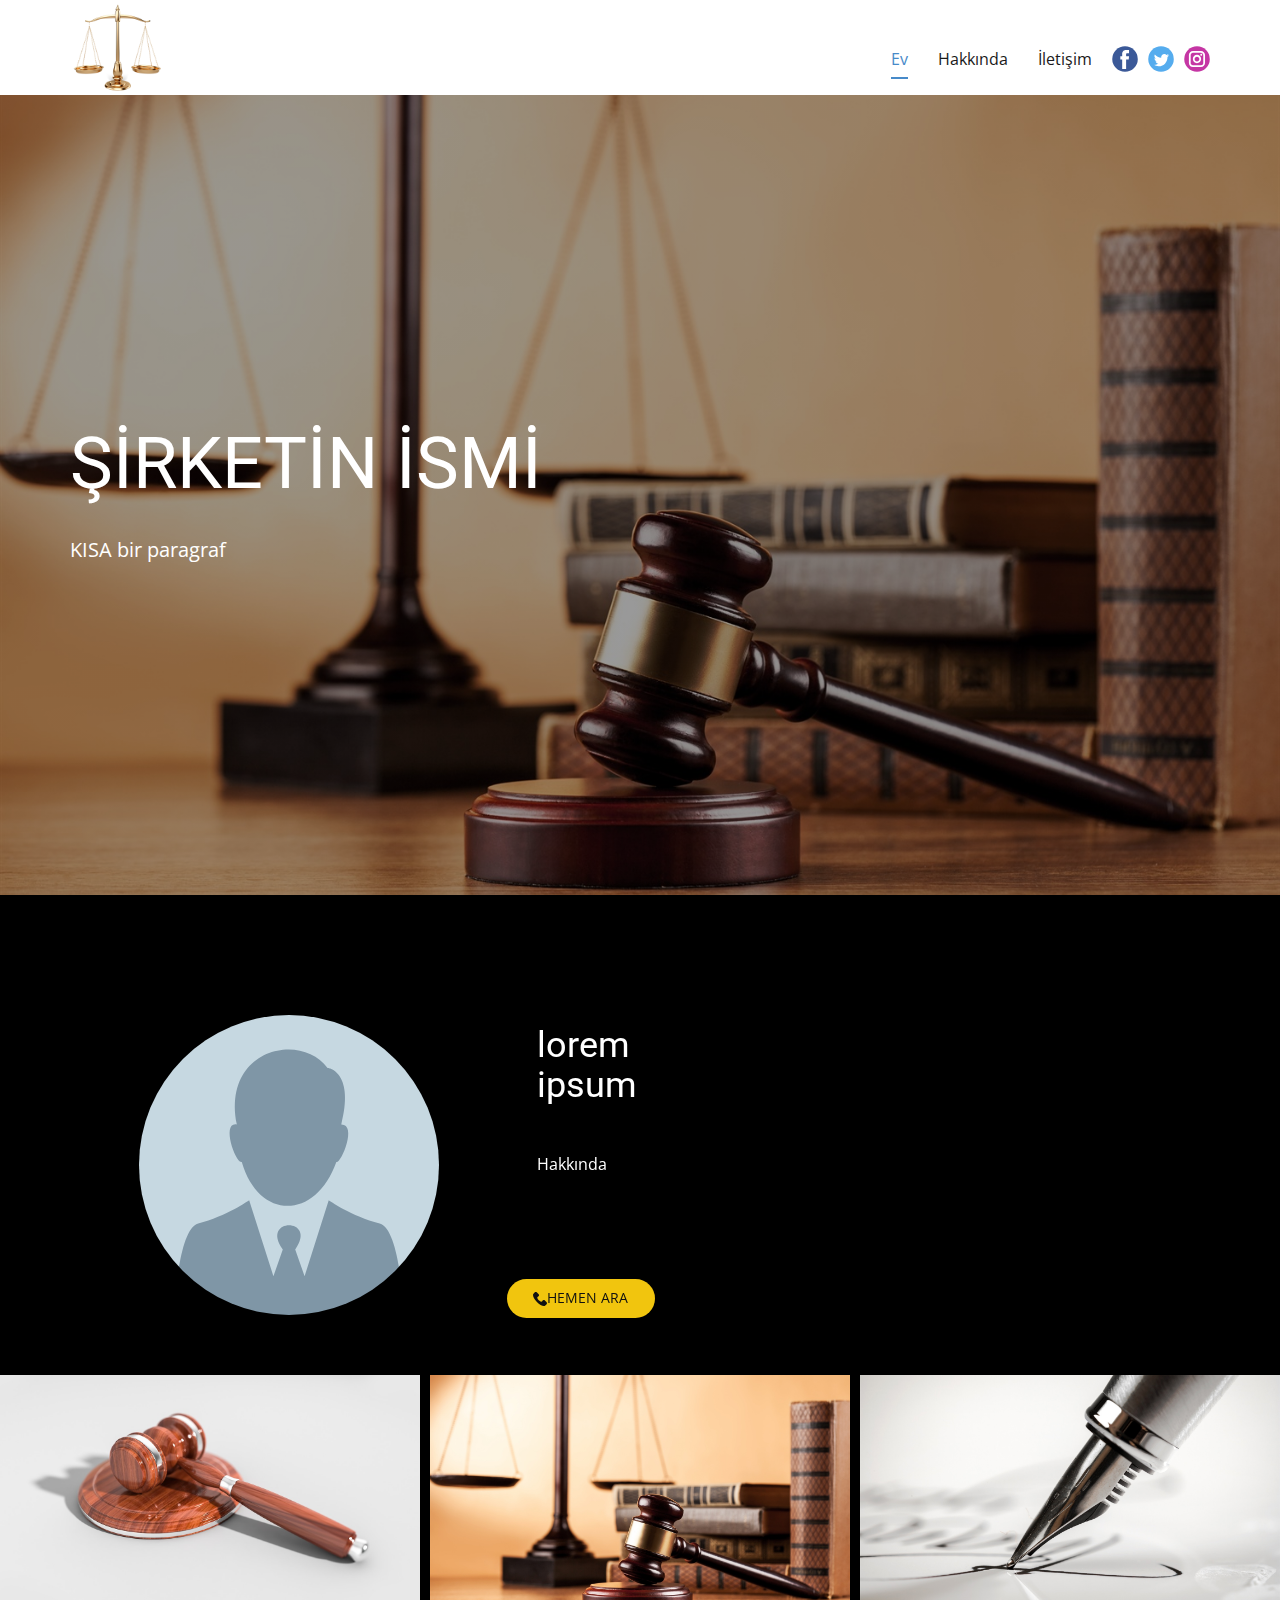
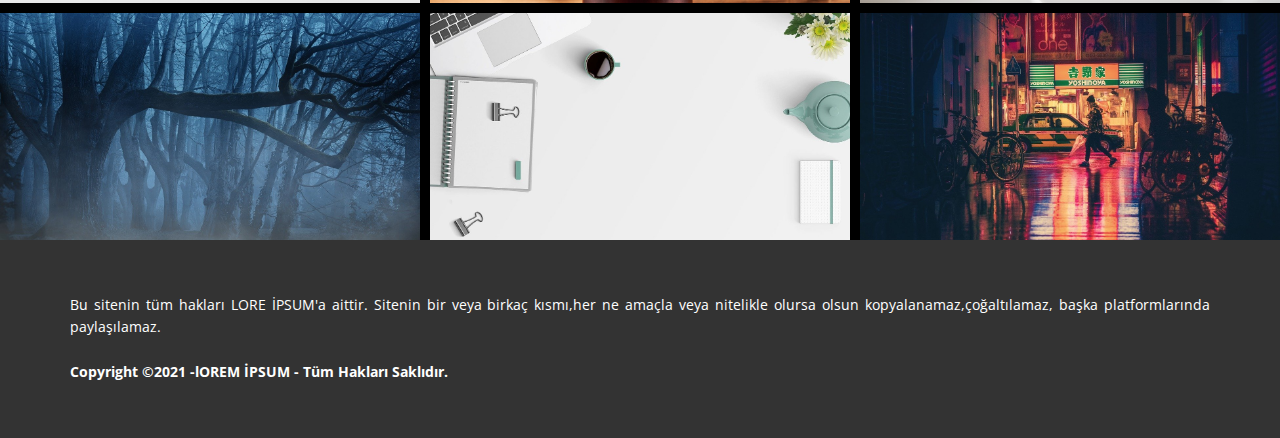
<file: index.html>
<!DOCTYPE html>
<html style="font-size: 16px;"><head>
    <meta name="viewport" content="width=device-width, initial-scale=1.0">
    <meta charset="utf-8">
    <meta name="keywords" content="Avukat, Arabuluculuk, Arabulucu,Güvenilir Avukat,Hızlı avukat,en iyi avukat,">
    <meta name="description" content="En hızlı avukat,kahramanmaraş avukat,güvenilir avukat,arabulucu,kahramanmaraş ara bulucu,kahramanmaraş hızlı arabulucu,kahramanmaraş güvenilir arabulucu,">
    <meta name="page_type" content="np-template-header-footer-from-plugin">
    <title>Ev</title>
    <link rel="stylesheet" href="avukat.css" media="screen">
<link rel="stylesheet" href="Ev.css" media="screen">
    <script class="u-script" type="text/javascript" src="jquery.js" defer=""></script>
    <script class="u-script" type="text/javascript" src="avukat.js" defer=""></script>
    <meta name="generator" content="taha">
    <meta property="og:title" content="Kahramanmaraş Avukat ve Arabulucu">
    <meta property="og:description" content="Hızlı Güvenilir Bir Avukatlık Hizmeti">
    <meta property="og:image" content="images/85001453df1efd872b67845ec1a98287417ab4f13024188c7f8b748abf9cd566caa499eaa37a539e84d7a9fae35ba7e3cd4814915401008a41071c_1280.jpg">
    <link id="u-theme-google-font" rel="stylesheet" href="https://fonts.googleapis.com/css?family=Roboto:100,100i,300,300i,400,400i,500,500i,700,700i,900,900i|Open+Sans:300,300i,400,400i,600,600i,700,700i,800,800i">
    
    
    
    <script type="application/ld+json">{
		"@context": "http://schema.org",
		"@type": "Organization",
		"name": "",
		"logo": "images/23366484-0.png",
		"sameAs": [
				"https://facebook.com/name",
				"https://twitter.com/name",
				"https://www.instagram.com/adigetaha1864/"
		]
}</script>
    <meta name="theme-color" content="#478ac9">
    <meta name="twitter:site" content="@">
    <meta name="twitter:card" content="summary_large_image">
    <meta name="twitter:title" content="Ev">
    <meta name="twitter:description" content="">
    <meta property="og:type" content="website">
  </head>
  <body data-home-page="Ev.html" data-home-page-title="Ev" class="u-body"><header class="u-align-center-sm u-align-center-xs u-clearfix u-header u-header" id="sec-9071"><div class="u-clearfix u-sheet u-sheet-1">
        <a href="https://nicepage.com" class="u-image u-logo u-image-1" data-image-width="150" data-image-height="150">
          <img src="images/23366484-0.png" class="u-logo-image u-logo-image-1">
        </a>
        <div class="u-social-icons u-spacing-10 u-social-icons-1" data-animation-name="rotateIn" data-animation-duration="1000" data-animation-delay="0" data-animation-direction="">
          <a class="u-social-url" title="facebook" target="_blank" href="https://facebook.com/name"><span class="u-icon u-social-facebook u-social-icon u-icon-1"><svg class="u-svg-link" preserveAspectRatio="xMidYMin slice" viewBox="0 0 112 112" style=""><use xmlns:xlink="http://www.w3.org/1999/xlink" xlink:href="#svg-bfc5"></use></svg><svg class="u-svg-content" viewBox="0 0 112 112" x="0" y="0" id="svg-bfc5"><circle fill="currentColor" cx="56.1" cy="56.1" r="55"></circle><path fill="#FFFFFF" d="M73.5,31.6h-9.1c-1.4,0-3.6,0.8-3.6,3.9v8.5h12.6L72,58.3H60.8v40.8H43.9V58.3h-8V43.9h8v-9.2
            c0-6.7,3.1-17,17-17h12.5v13.9H73.5z"></path></svg></span>
          </a>
          <a class="u-social-url" title="twitter" target="_blank" href="https://twitter.com/name"><span class="u-icon u-social-icon u-social-twitter u-icon-2"><svg class="u-svg-link" preserveAspectRatio="xMidYMin slice" viewBox="0 0 112 112" style=""><use xmlns:xlink="http://www.w3.org/1999/xlink" xlink:href="#svg-cee9"></use></svg><svg class="u-svg-content" viewBox="0 0 112 112" x="0" y="0" id="svg-cee9"><circle fill="currentColor" class="st0" cx="56.1" cy="56.1" r="55"></circle><path fill="#FFFFFF" d="M83.8,47.3c0,0.6,0,1.2,0,1.7c0,17.7-13.5,38.2-38.2,38.2C38,87.2,31,85,25,81.2c1,0.1,2.1,0.2,3.2,0.2
            c6.3,0,12.1-2.1,16.7-5.7c-5.9-0.1-10.8-4-12.5-9.3c0.8,0.2,1.7,0.2,2.5,0.2c1.2,0,2.4-0.2,3.5-0.5c-6.1-1.2-10.8-6.7-10.8-13.1
            c0-0.1,0-0.1,0-0.2c1.8,1,3.9,1.6,6.1,1.7c-3.6-2.4-6-6.5-6-11.2c0-2.5,0.7-4.8,1.8-6.7c6.6,8.1,16.5,13.5,27.6,14
            c-0.2-1-0.3-2-0.3-3.1c0-7.4,6-13.4,13.4-13.4c3.9,0,7.3,1.6,9.8,4.2c3.1-0.6,5.9-1.7,8.5-3.3c-1,3.1-3.1,5.8-5.9,7.4
            c2.7-0.3,5.3-1,7.7-2.1C88.7,43,86.4,45.4,83.8,47.3z"></path></svg></span>
          </a>
          <a class="u-social-url" title="instagram" target="_blank" href="https://www.instagram.com/adigetaha1864/"><span class="u-icon u-social-icon u-social-instagram u-icon-3"><svg class="u-svg-link" preserveAspectRatio="xMidYMin slice" viewBox="0 0 112 112" style=""><use xmlns:xlink="http://www.w3.org/1999/xlink" xlink:href="#svg-50ce"></use></svg><svg class="u-svg-content" viewBox="0 0 112 112" x="0" y="0" id="svg-50ce"><circle fill="currentColor" cx="56.1" cy="56.1" r="55"></circle><path fill="#FFFFFF" d="M55.9,38.2c-9.9,0-17.9,8-17.9,17.9C38,66,46,74,55.9,74c9.9,0,17.9-8,17.9-17.9C73.8,46.2,65.8,38.2,55.9,38.2
            z M55.9,66.4c-5.7,0-10.3-4.6-10.3-10.3c-0.1-5.7,4.6-10.3,10.3-10.3c5.7,0,10.3,4.6,10.3,10.3C66.2,61.8,61.6,66.4,55.9,66.4z"></path><path fill="#FFFFFF" d="M74.3,33.5c-2.3,0-4.2,1.9-4.2,4.2s1.9,4.2,4.2,4.2s4.2-1.9,4.2-4.2S76.6,33.5,74.3,33.5z"></path><path fill="#FFFFFF" d="M73.1,21.3H38.6c-9.7,0-17.5,7.9-17.5,17.5v34.5c0,9.7,7.9,17.6,17.5,17.6h34.5c9.7,0,17.5-7.9,17.5-17.5V38.8
            C90.6,29.1,82.7,21.3,73.1,21.3z M83,73.3c0,5.5-4.5,9.9-9.9,9.9H38.6c-5.5,0-9.9-4.5-9.9-9.9V38.8c0-5.5,4.5-9.9,9.9-9.9h34.5
            c5.5,0,9.9,4.5,9.9,9.9V73.3z"></path></svg></span>
          </a>
        </div>
        <nav class="u-align-left u-menu u-menu-dropdown u-offcanvas u-menu-1">
          <div class="menu-collapse" style="font-size: 1rem;">
            <a class="u-button-style u-nav-link" href="#">
              <svg class="u-svg-link" preserveAspectRatio="xMidYMin slice" viewBox="0 0 302 302" style=""><use xmlns:xlink="http://www.w3.org/1999/xlink" xlink:href="#svg-8a8f"></use></svg>
              <svg xmlns="http://www.w3.org/2000/svg" xmlns:xlink="http://www.w3.org/1999/xlink" version="1.1" id="svg-8a8f" x="0px" y="0px" viewBox="0 0 302 302" style="enable-background:new 0 0 302 302;" xml:space="preserve" class="u-svg-content"><g><rect y="36" width="302" height="30"></rect><rect y="236" width="302" height="30"></rect><rect y="136" width="302" height="30"></rect>
</g><g></g><g></g><g></g><g></g><g></g><g></g><g></g><g></g><g></g><g></g><g></g><g></g><g></g><g></g><g></g></svg>
            </a>
          </div>
          <div class="u-custom-menu u-nav-container">
            <ul class="u-nav u-spacing-30 u-unstyled u-nav-1"><li class="u-nav-item"><a class="u-border-2 u-border-active-palette-1-base u-border-hover-palette-1-base u-border-no-left u-border-no-right u-border-no-top u-button-style u-nav-link u-text-active-palette-1-base u-text-grey-90 u-text-hover-grey-90" href="Ev.html" style="padding: 10px 0px;">Ev</a>
</li><li class="u-nav-item"><a class="u-border-2 u-border-active-palette-1-base u-border-hover-palette-1-base u-border-no-left u-border-no-right u-border-no-top u-button-style u-nav-link u-text-active-palette-1-base u-text-grey-90 u-text-hover-grey-90" href="Hakkında.html" style="padding: 10px 0px;">Hakkında</a>
</li><li class="u-nav-item"><a class="u-border-2 u-border-active-palette-1-base u-border-hover-palette-1-base u-border-no-left u-border-no-right u-border-no-top u-button-style u-nav-link u-text-active-palette-1-base u-text-grey-90 u-text-hover-grey-90" href="tel:05050956287" style="padding: 10px 0px;">İletişim</a>
</li></ul>
          </div>
          <div class="u-custom-menu u-nav-container-collapse">
            <div class="u-align-center u-black u-container-style u-inner-container-layout u-opacity u-opacity-95 u-sidenav">
              <div class="u-sidenav-overflow">
                <div class="u-menu-close"></div>
                <ul class="u-align-center u-nav u-popupmenu-items u-unstyled u-nav-2"><li class="u-nav-item"><a class="u-button-style u-nav-link" href="Ev.html" style="padding: 10px 0px;">Ev</a>
</li><li class="u-nav-item"><a class="u-button-style u-nav-link" href="Hakkında.html" style="padding: 10px 0px;">Hakkında</a>
</li><li class="u-nav-item"><a class="u-button-style u-nav-link" href="tel:05050956287" style="padding: 10px 0px;">İletişim</a>
</li></ul>
              </div>
            </div>
            <div class="u-black u-menu-overlay u-opacity u-opacity-70"></div>
          </div>
        </nav>
      </div></header>
    <section class="u-align-left u-clearfix u-image u-shading u-section-1" src="" data-image-width="150" data-image-height="100" id="sec-0f82">
      <div class="u-clearfix u-sheet u-valign-middle u-sheet-1">
        <h1 class="u-text u-text-default u-title u-text-1">ŞİRKETİN İSMİ</h1>
        <p class="u-large-text u-text u-text-variant u-text-2">KISA bir paragraf</p>
      </div>
    </section>
    <section class="u-black u-clearfix u-valign-bottom u-section-2" id="sec-0a19">
      <div class="u-clearfix u-gutter-0 u-layout-wrap u-layout-wrap-1">
        <div class="u-layout">
          <div class="u-layout-row">
            <div class="u-align-center u-black u-container-style u-layout-cell u-left-cell u-size-23 u-layout-cell-1">
              <div class="u-container-layout u-valign-middle u-container-layout-1">
                <div alt="" class="u-image u-image-circle u-image-1" src="" data-image-width="256" data-image-height="256"></div>
              </div>
            </div>
            <div class="u-align-left u-black u-container-style u-layout-cell u-right-cell u-size-37 u-layout-cell-2" data-animation-name="jackInTheBox" data-animation-duration="1000" data-animation-delay="0" data-animation-direction="">
              <div class="u-container-layout u-valign-top-xs u-container-layout-2">
                <h2 class="u-text u-text-1">lorem ipsum</h2>
                <p class="u-text u-text-2">Hakkında</p>
                <a href="tel:05050956287" class="u-btn u-btn-round u-button-style u-hover-palette-4-base u-palette-3-base u-radius-50 u-btn-1" data-animation-name="jackInTheBox" data-animation-duration="1750" data-animation-delay="0" data-animation-direction=""><span class="u-icon"><svg class="u-svg-content" viewBox="0 0 513.64 513.64" x="0px" y="0px" style="width: 1em; height: 1em;"><path d="M499.66,376.96l-71.68-71.68c-25.6-25.6-69.12-15.359-79.36,17.92c-7.68,23.041-33.28,35.841-56.32,30.72 c-51.2-12.8-120.32-79.36-133.12-133.12c-7.68-23.041,7.68-48.641,30.72-56.32c33.28-10.24,43.52-53.76,17.92-79.36l-71.68-71.68 c-20.48-17.92-51.2-17.92-69.12,0l-48.64,48.64c-48.64,51.2,5.12,186.88,125.44,307.2c120.32,120.32,256,176.641,307.2,125.44 l48.64-48.64C517.581,425.6,517.581,394.88,499.66,376.96z"></path></svg><img></span>Hemen Ara
                </a>
              </div>
            </div>
          </div>
        </div>
      </div>
      <div class="u-expanded-width u-gallery u-layout-grid u-lightbox u-no-transition u-show-text-on-hover u-gallery-1">
        <div class="u-gallery-inner u-gallery-inner-1">
          <div class="u-effect-fade u-gallery-item">
            <div class="u-back-slide" data-image-width="1280" data-image-height="711">
              <img class="u-back-image u-expanded" src="images/85001453df1efd872b67845ec1a98287417ab4f13024188c7f8b748abf9cd566caa499eaa37a539e84d7a9fae35ba7e3cd4814915401008a41071c_1280.jpg?rand=3729">
            </div>
            <div class="u-over-slide u-shading u-over-slide-1">
              <h3 class="u-gallery-heading"></h3>
              <p class="u-gallery-text"></p>
            </div>
          </div>
          <div class="u-effect-fade u-gallery-item">
            <div class="u-back-slide" data-image-width="1500" data-image-height="1000">
              <img class="u-back-image u-expanded" src="images/23366484-0.jpeg">
            </div>
            <div class="u-over-slide u-shading u-over-slide-2">
              <h3 class="u-gallery-heading"></h3>
              <p class="u-gallery-text"></p>
            </div>
          </div>
          <div class="u-effect-fade u-gallery-item">
            <div class="u-back-slide" data-image-width="150" data-image-height="100">
              <img class="u-back-image u-expanded" src="images/23366484-01.jpeg">
            </div>
            <div class="u-over-slide u-shading u-over-slide-3">
              <h3 class="u-gallery-heading"></h3>
              <p class="u-gallery-text"></p>
            </div>
          </div>
          <div class="u-effect-fade u-gallery-item">
            <div class="u-back-slide" data-image-width="1280" data-image-height="806">
              <img class="u-back-image u-expanded" src="images/6a6c20322017e1b1e39df3687fd726cee3fb58e0e654b568b5b55f3cb6db7bced29a87aadd0c9ebf66703d75528ff6f21dd18473864ff00c5bbdec_1280.jpg">
            </div>
            <div class="u-over-slide u-shading u-over-slide-4">
              <h3 class="u-gallery-heading"></h3>
              <p class="u-gallery-text"></p>
            </div>
          </div>
          <div class="u-effect-fade u-gallery-item">
            <div class="u-back-slide" data-image-width="1280" data-image-height="768">
              <img class="u-back-image u-expanded" src="images/5989c7728bfae3a3935cdaa98582862ba952bd5228ba7a16062eda301498168e7b3cdd2ccfc7c7632e0634d5ea700bd844f525ea3fe849090414cc_1280.jpg">
            </div>
            <div class="u-over-slide u-shading u-over-slide-5">
              <h3 class="u-gallery-heading"></h3>
              <p class="u-gallery-text"></p>
            </div>
          </div>
          <div class="u-effect-fade u-gallery-item">
            <div class="u-back-slide" data-image-width="1280" data-image-height="851">
              <img class="u-back-image u-expanded" src="images/e9962964e166bddb5aab4ea21702845438ca2c5c3668dc6d3858e6cc16c3af0561ed10b6c75745a5d7c385d26f40cdbba519461ababb249f9cb868_1280.jpg">
            </div>
            <div class="u-over-slide u-shading u-over-slide-6">
              <h3 class="u-gallery-heading"></h3>
              <p class="u-gallery-text"></p>
            </div>
          </div>
        </div>
      </div>
    </section>
    
    
    <footer class="u-align-center u-clearfix u-footer u-grey-80 u-footer" id="sec-257b"><div class="u-clearfix u-sheet u-valign-middle u-sheet-1">
        <p class="u-align-justify u-small-text u-text u-text-variant u-text-1"> Bu sitenin tüm hakları LORE İPSUM'a aittir. Sitenin bir veya birkaç kısmı,her ne amaçla veya nitelikle olursa olsun kopyalanamaz,çoğaltılamaz, başka platformlarında paylaşılamaz.<br>
          <br><b>Copyright ©2021 -lOREM İPSUM - Tüm Hakları Saklıdır.&nbsp; &nbsp; &nbsp;</b>&nbsp;
        </p>
      </div></footer>
    
  
</body></html>
</file>
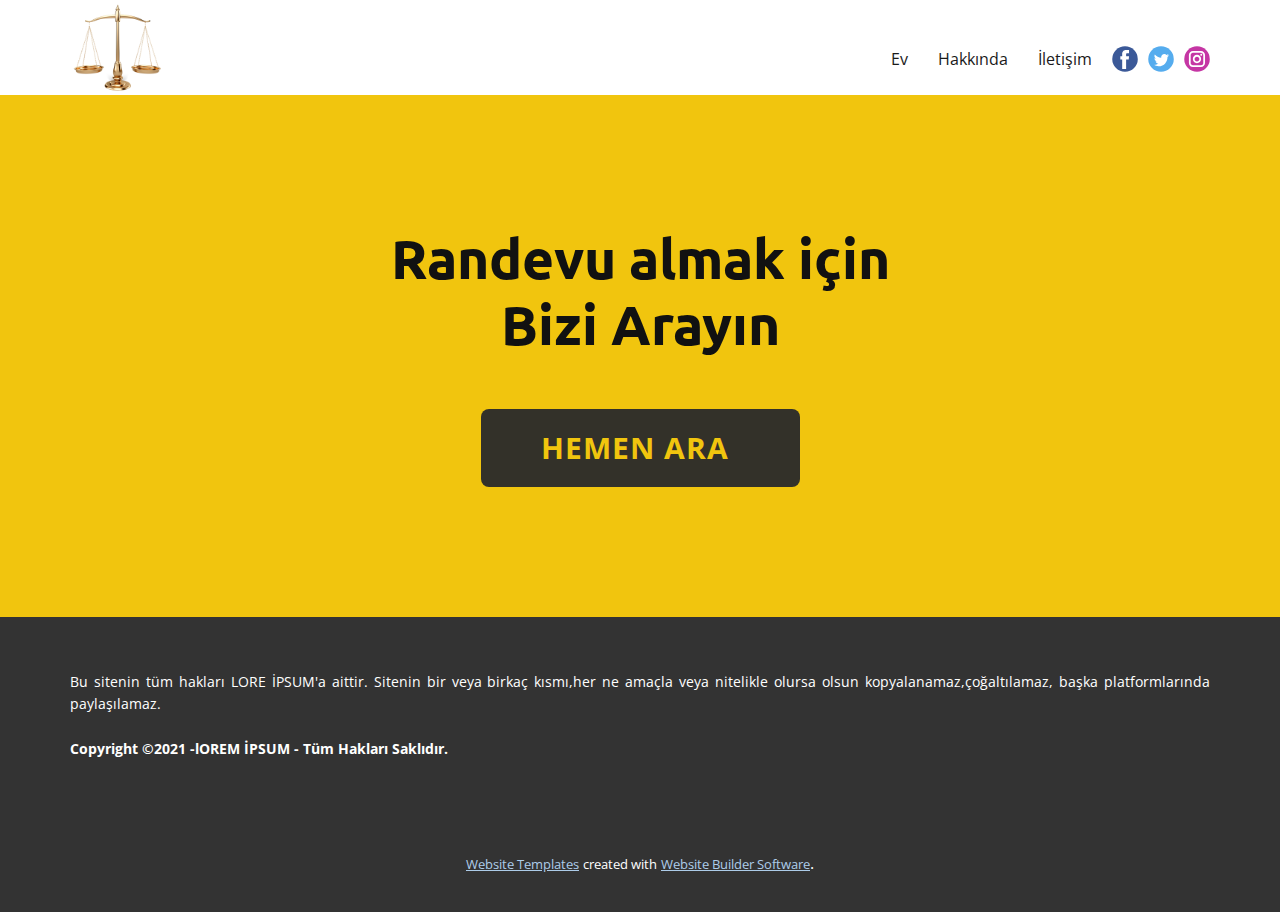
<file: Contact.html>
<!DOCTYPE html>
<html style="font-size: 16px;">
  <head>
    <meta name="viewport" content="width=device-width, initial-scale=1.0">
    <meta charset="utf-8">
    <meta name="keywords" content="Randevu almak içinBizi Arayın">
    <meta name="description" content="">
    <meta name="page_type" content="np-template-header-footer-from-plugin">
    <title>Contact</title>
    <link rel="stylesheet" href="avukat.css" media="screen">
<link rel="stylesheet" href="Contact.css" media="screen">
    <script class="u-script" type="text/javascript" src="jquery.js" defer=""></script>
    <script class="u-script" type="text/javascript" src="avukat.js" defer=""></script>
    <meta name="generator" content="avukat">
    <link id="u-theme-google-font" rel="stylesheet" href="https://fonts.googleapis.com/css?family=Roboto:100,100i,300,300i,400,400i,500,500i,700,700i,900,900i|Open+Sans:300,300i,400,400i,600,600i,700,700i,800,800i">
    <link id="u-page-google-font" rel="stylesheet" href="https://fonts.googleapis.com/css?family=Ubuntu:300,300i,400,400i,500,500i,700,700i">
    
    
    <script type="application/ld+json">{
		"@context": "http://schema.org",
		"@type": "Organization",
		"name": "",
		"logo": "images/23366484-0.png",
		"sameAs": [
				"https://facebook.com/name",
				"https://twitter.com/name",
				"https://www.instagram.com/adigetaha1864/"
		]
}</script>
    <meta name="theme-color" content="#478ac9">
    <meta name="twitter:site" content="@">
    <meta name="twitter:card" content="summary_large_image">
    <meta name="twitter:title" content="Contact">
    <meta name="twitter:description" content="">
    <meta property="og:title" content="Contact">
    <meta property="og:type" content="website">
  </head>
  <body class="u-body"><header class="u-align-center-sm u-align-center-xs u-clearfix u-header u-header" id="sec-9071"><div class="u-clearfix u-sheet u-sheet-1">
        <a href="https://nicepage.com" class="u-image u-logo u-image-1" data-image-width="150" data-image-height="150">
          <img src="images/23366484-0.png" class="u-logo-image u-logo-image-1">
        </a>
        <div class="u-social-icons u-spacing-10 u-social-icons-1" data-animation-name="rotateIn" data-animation-duration="1000" data-animation-delay="0" data-animation-direction="">
          <a class="u-social-url" title="facebook" target="_blank" href="https://facebook.com/name"><span class="u-icon u-social-facebook u-social-icon u-icon-1"><svg class="u-svg-link" preserveAspectRatio="xMidYMin slice" viewBox="0 0 112 112" style=""><use xmlns:xlink="http://www.w3.org/1999/xlink" xlink:href="#svg-bfc5"></use></svg><svg class="u-svg-content" viewBox="0 0 112 112" x="0" y="0" id="svg-bfc5"><circle fill="currentColor" cx="56.1" cy="56.1" r="55"></circle><path fill="#FFFFFF" d="M73.5,31.6h-9.1c-1.4,0-3.6,0.8-3.6,3.9v8.5h12.6L72,58.3H60.8v40.8H43.9V58.3h-8V43.9h8v-9.2
            c0-6.7,3.1-17,17-17h12.5v13.9H73.5z"></path></svg></span>
          </a>
          <a class="u-social-url" title="twitter" target="_blank" href="https://twitter.com/name"><span class="u-icon u-social-icon u-social-twitter u-icon-2"><svg class="u-svg-link" preserveAspectRatio="xMidYMin slice" viewBox="0 0 112 112" style=""><use xmlns:xlink="http://www.w3.org/1999/xlink" xlink:href="#svg-cee9"></use></svg><svg class="u-svg-content" viewBox="0 0 112 112" x="0" y="0" id="svg-cee9"><circle fill="currentColor" class="st0" cx="56.1" cy="56.1" r="55"></circle><path fill="#FFFFFF" d="M83.8,47.3c0,0.6,0,1.2,0,1.7c0,17.7-13.5,38.2-38.2,38.2C38,87.2,31,85,25,81.2c1,0.1,2.1,0.2,3.2,0.2
            c6.3,0,12.1-2.1,16.7-5.7c-5.9-0.1-10.8-4-12.5-9.3c0.8,0.2,1.7,0.2,2.5,0.2c1.2,0,2.4-0.2,3.5-0.5c-6.1-1.2-10.8-6.7-10.8-13.1
            c0-0.1,0-0.1,0-0.2c1.8,1,3.9,1.6,6.1,1.7c-3.6-2.4-6-6.5-6-11.2c0-2.5,0.7-4.8,1.8-6.7c6.6,8.1,16.5,13.5,27.6,14
            c-0.2-1-0.3-2-0.3-3.1c0-7.4,6-13.4,13.4-13.4c3.9,0,7.3,1.6,9.8,4.2c3.1-0.6,5.9-1.7,8.5-3.3c-1,3.1-3.1,5.8-5.9,7.4
            c2.7-0.3,5.3-1,7.7-2.1C88.7,43,86.4,45.4,83.8,47.3z"></path></svg></span>
          </a>
          <a class="u-social-url" title="instagram" target="_blank" href="https://www.instagram.com/adigetaha1864/"><span class="u-icon u-social-icon u-social-instagram u-icon-3"><svg class="u-svg-link" preserveAspectRatio="xMidYMin slice" viewBox="0 0 112 112" style=""><use xmlns:xlink="http://www.w3.org/1999/xlink" xlink:href="#svg-50ce"></use></svg><svg class="u-svg-content" viewBox="0 0 112 112" x="0" y="0" id="svg-50ce"><circle fill="currentColor" cx="56.1" cy="56.1" r="55"></circle><path fill="#FFFFFF" d="M55.9,38.2c-9.9,0-17.9,8-17.9,17.9C38,66,46,74,55.9,74c9.9,0,17.9-8,17.9-17.9C73.8,46.2,65.8,38.2,55.9,38.2
            z M55.9,66.4c-5.7,0-10.3-4.6-10.3-10.3c-0.1-5.7,4.6-10.3,10.3-10.3c5.7,0,10.3,4.6,10.3,10.3C66.2,61.8,61.6,66.4,55.9,66.4z"></path><path fill="#FFFFFF" d="M74.3,33.5c-2.3,0-4.2,1.9-4.2,4.2s1.9,4.2,4.2,4.2s4.2-1.9,4.2-4.2S76.6,33.5,74.3,33.5z"></path><path fill="#FFFFFF" d="M73.1,21.3H38.6c-9.7,0-17.5,7.9-17.5,17.5v34.5c0,9.7,7.9,17.6,17.5,17.6h34.5c9.7,0,17.5-7.9,17.5-17.5V38.8
            C90.6,29.1,82.7,21.3,73.1,21.3z M83,73.3c0,5.5-4.5,9.9-9.9,9.9H38.6c-5.5,0-9.9-4.5-9.9-9.9V38.8c0-5.5,4.5-9.9,9.9-9.9h34.5
            c5.5,0,9.9,4.5,9.9,9.9V73.3z"></path></svg></span>
          </a>
        </div>
        <nav class="u-align-left u-menu u-menu-dropdown u-offcanvas u-menu-1">
          <div class="menu-collapse" style="font-size: 1rem;">
            <a class="u-button-style u-nav-link" href="#">
              <svg class="u-svg-link" preserveAspectRatio="xMidYMin slice" viewBox="0 0 302 302" style=""><use xmlns:xlink="http://www.w3.org/1999/xlink" xlink:href="#svg-8a8f"></use></svg>
              <svg xmlns="http://www.w3.org/2000/svg" xmlns:xlink="http://www.w3.org/1999/xlink" version="1.1" id="svg-8a8f" x="0px" y="0px" viewBox="0 0 302 302" style="enable-background:new 0 0 302 302;" xml:space="preserve" class="u-svg-content"><g><rect y="36" width="302" height="30"></rect><rect y="236" width="302" height="30"></rect><rect y="136" width="302" height="30"></rect>
</g><g></g><g></g><g></g><g></g><g></g><g></g><g></g><g></g><g></g><g></g><g></g><g></g><g></g><g></g><g></g></svg>
            </a>
          </div>
          <div class="u-custom-menu u-nav-container">
            <ul class="u-nav u-spacing-30 u-unstyled u-nav-1"><li class="u-nav-item"><a class="u-border-2 u-border-active-palette-1-base u-border-hover-palette-1-base u-border-no-left u-border-no-right u-border-no-top u-button-style u-nav-link u-text-active-palette-1-base u-text-grey-90 u-text-hover-grey-90" href="Ev.html" style="padding: 10px 0px;">Ev</a>
</li><li class="u-nav-item"><a class="u-border-2 u-border-active-palette-1-base u-border-hover-palette-1-base u-border-no-left u-border-no-right u-border-no-top u-button-style u-nav-link u-text-active-palette-1-base u-text-grey-90 u-text-hover-grey-90" href="Hakkında.html" style="padding: 10px 0px;">Hakkında</a>
</li><li class="u-nav-item"><a class="u-border-2 u-border-active-palette-1-base u-border-hover-palette-1-base u-border-no-left u-border-no-right u-border-no-top u-button-style u-nav-link u-text-active-palette-1-base u-text-grey-90 u-text-hover-grey-90" href="tel:05050956287" style="padding: 10px 0px;">İletişim</a>
</li></ul>
          </div>
          <div class="u-custom-menu u-nav-container-collapse">
            <div class="u-align-center u-black u-container-style u-inner-container-layout u-opacity u-opacity-95 u-sidenav">
              <div class="u-sidenav-overflow">
                <div class="u-menu-close"></div>
                <ul class="u-align-center u-nav u-popupmenu-items u-unstyled u-nav-2"><li class="u-nav-item"><a class="u-button-style u-nav-link" href="Ev.html" style="padding: 10px 0px;">Ev</a>
</li><li class="u-nav-item"><a class="u-button-style u-nav-link" href="Hakkında.html" style="padding: 10px 0px;">Hakkında</a>
</li><li class="u-nav-item"><a class="u-button-style u-nav-link" href="tel:05050956287" style="padding: 10px 0px;">İletişim</a>
</li></ul>
              </div>
            </div>
            <div class="u-black u-menu-overlay u-opacity u-opacity-70"></div>
          </div>
        </nav>
      </div></header>
    <section class="u-align-center u-clearfix u-palette-3-base u-section-1" id="carousel_7d43">
      <div class="u-clearfix u-sheet u-sheet-1">
        <h1 class="u-custom-font u-font-ubuntu u-text u-text-1">Randevu almak için<br>Bizi Arayın
        </h1>
        <a href="tel:05050956287" class="u-active-palette-3-dark-2 u-border-none u-btn u-btn-round u-button-style u-hover-palette-3-dark-2 u-palette-3-dark-3 u-radius-8 u-text-active-palette-3-base u-text-hover-palette-3-base u-text-palette-3-base u-btn-1">Hemen ara&nbsp;</a>
      </div>
    </section>
    
    
    <footer class="u-align-center u-clearfix u-footer u-grey-80 u-footer" id="sec-257b"><div class="u-clearfix u-sheet u-valign-middle u-sheet-1">
        <p class="u-align-justify u-small-text u-text u-text-variant u-text-1"> Bu sitenin tüm hakları LORE İPSUM'a aittir. Sitenin bir veya birkaç kısmı,her ne amaçla veya nitelikle olursa olsun kopyalanamaz,çoğaltılamaz, başka platformlarında paylaşılamaz.<br>
          <br><b>Copyright ©2021 -lOREM İPSUM - Tüm Hakları Saklıdır.&nbsp; &nbsp; &nbsp;</b>&nbsp;
        </p>
      </div></footer>
    <section class="u-backlink u-clearfix u-grey-80">
      <a class="u-link" href="https://nicepage.com/website-templates" target="_blank">
        <span>Website Templates</span>
      </a>
      <p class="u-text">
        <span>created with</span>
      </p>
      <a class="u-link" href="https://nicepage.com/" target="_blank">
        <span>Website Builder Software</span>
      </a>. 
    </section>
  </body>
</html>
</file>
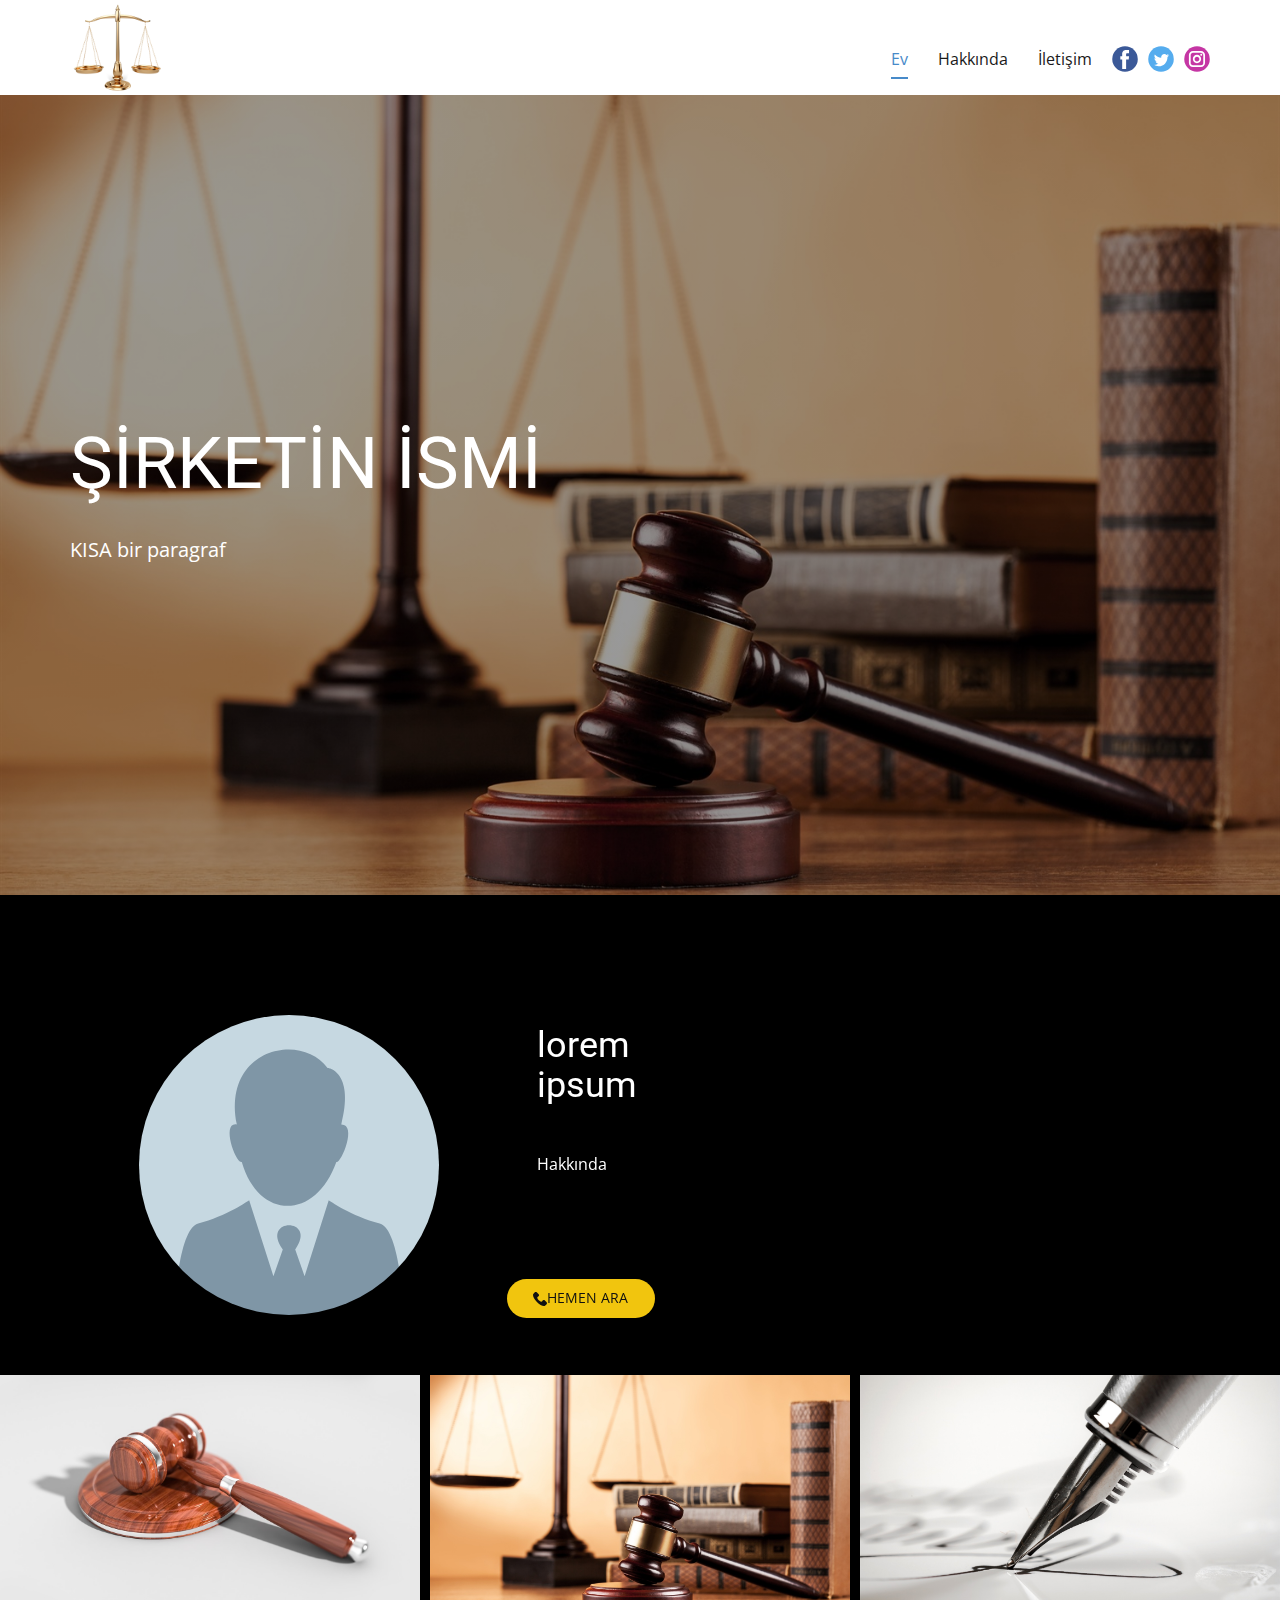
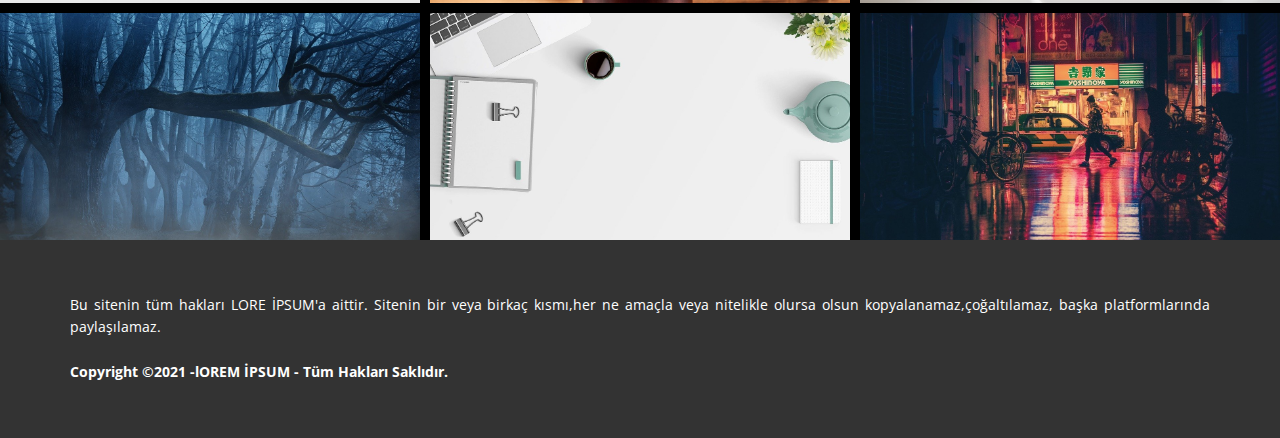
<file: Ev.html>
<!DOCTYPE html>
<html style="font-size: 16px;"><head>
    <meta name="viewport" content="width=device-width, initial-scale=1.0">
    <meta charset="utf-8">
    <meta name="keywords" content="Avukat, Arabuluculuk, Arabulucu,Güvenilir Avukat,Hızlı avukat,en iyi avukat,">
    <meta name="description" content="En hızlı avukat,kahramanmaraş avukat,güvenilir avukat,arabulucu,kahramanmaraş ara bulucu,kahramanmaraş hızlı arabulucu,kahramanmaraş güvenilir arabulucu,">
    <meta name="page_type" content="np-template-header-footer-from-plugin">
    <title>Ev</title>
    <link rel="stylesheet" href="avukat.css" media="screen">
<link rel="stylesheet" href="Ev.css" media="screen">
    <script class="u-script" type="text/javascript" src="jquery.js" defer=""></script>
    <script class="u-script" type="text/javascript" src="avukat.js" defer=""></script>
    <meta name="generator" content="avukat">
    <meta property="og:title" content="Kahramanmaraş Avukat ve Arabulucu">
    <meta property="og:description" content="Hızlı Güvenilir Bir Avukatlık Hizmeti">
    <meta property="og:image" content="images/85001453df1efd872b67845ec1a98287417ab4f13024188c7f8b748abf9cd566caa499eaa37a539e84d7a9fae35ba7e3cd4814915401008a41071c_1280.jpg">
    <link id="u-theme-google-font" rel="stylesheet" href="https://fonts.googleapis.com/css?family=Roboto:100,100i,300,300i,400,400i,500,500i,700,700i,900,900i|Open+Sans:300,300i,400,400i,600,600i,700,700i,800,800i">
    
    
    
    <script type="application/ld+json">{
		"@context": "http://schema.org",
		"@type": "Organization",
		"name": "",
		"logo": "images/23366484-0.png",
		"sameAs": [
				"https://facebook.com/name",
				"https://twitter.com/name",
				"https://www.instagram.com/adigetaha1864/"
		]
}</script>
    <meta name="theme-color" content="#478ac9">
    <meta name="twitter:site" content="@">
    <meta name="twitter:card" content="summary_large_image">
    <meta name="twitter:title" content="Ev">
    <meta name="twitter:description" content="">
    <meta property="og:type" content="website">
  </head>
  <body class="u-body"><header class="u-align-center-sm u-align-center-xs u-clearfix u-header u-header" id="sec-9071"><div class="u-clearfix u-sheet u-sheet-1">
        <a href="https://nicepage.com" class="u-image u-logo u-image-1" data-image-width="150" data-image-height="150">
          <img src="images/23366484-0.png" class="u-logo-image u-logo-image-1">
        </a>
        <div class="u-social-icons u-spacing-10 u-social-icons-1" data-animation-name="rotateIn" data-animation-duration="1000" data-animation-delay="0" data-animation-direction="">
          <a class="u-social-url" title="facebook" target="_blank" href="https://facebook.com/name"><span class="u-icon u-social-facebook u-social-icon u-icon-1"><svg class="u-svg-link" preserveAspectRatio="xMidYMin slice" viewBox="0 0 112 112" style=""><use xmlns:xlink="http://www.w3.org/1999/xlink" xlink:href="#svg-bfc5"></use></svg><svg class="u-svg-content" viewBox="0 0 112 112" x="0" y="0" id="svg-bfc5"><circle fill="currentColor" cx="56.1" cy="56.1" r="55"></circle><path fill="#FFFFFF" d="M73.5,31.6h-9.1c-1.4,0-3.6,0.8-3.6,3.9v8.5h12.6L72,58.3H60.8v40.8H43.9V58.3h-8V43.9h8v-9.2
            c0-6.7,3.1-17,17-17h12.5v13.9H73.5z"></path></svg></span>
          </a>
          <a class="u-social-url" title="twitter" target="_blank" href="https://twitter.com/name"><span class="u-icon u-social-icon u-social-twitter u-icon-2"><svg class="u-svg-link" preserveAspectRatio="xMidYMin slice" viewBox="0 0 112 112" style=""><use xmlns:xlink="http://www.w3.org/1999/xlink" xlink:href="#svg-cee9"></use></svg><svg class="u-svg-content" viewBox="0 0 112 112" x="0" y="0" id="svg-cee9"><circle fill="currentColor" class="st0" cx="56.1" cy="56.1" r="55"></circle><path fill="#FFFFFF" d="M83.8,47.3c0,0.6,0,1.2,0,1.7c0,17.7-13.5,38.2-38.2,38.2C38,87.2,31,85,25,81.2c1,0.1,2.1,0.2,3.2,0.2
            c6.3,0,12.1-2.1,16.7-5.7c-5.9-0.1-10.8-4-12.5-9.3c0.8,0.2,1.7,0.2,2.5,0.2c1.2,0,2.4-0.2,3.5-0.5c-6.1-1.2-10.8-6.7-10.8-13.1
            c0-0.1,0-0.1,0-0.2c1.8,1,3.9,1.6,6.1,1.7c-3.6-2.4-6-6.5-6-11.2c0-2.5,0.7-4.8,1.8-6.7c6.6,8.1,16.5,13.5,27.6,14
            c-0.2-1-0.3-2-0.3-3.1c0-7.4,6-13.4,13.4-13.4c3.9,0,7.3,1.6,9.8,4.2c3.1-0.6,5.9-1.7,8.5-3.3c-1,3.1-3.1,5.8-5.9,7.4
            c2.7-0.3,5.3-1,7.7-2.1C88.7,43,86.4,45.4,83.8,47.3z"></path></svg></span>
          </a>
          <a class="u-social-url" title="instagram" target="_blank" href="https://www.instagram.com/adigetaha1864/"><span class="u-icon u-social-icon u-social-instagram u-icon-3"><svg class="u-svg-link" preserveAspectRatio="xMidYMin slice" viewBox="0 0 112 112" style=""><use xmlns:xlink="http://www.w3.org/1999/xlink" xlink:href="#svg-50ce"></use></svg><svg class="u-svg-content" viewBox="0 0 112 112" x="0" y="0" id="svg-50ce"><circle fill="currentColor" cx="56.1" cy="56.1" r="55"></circle><path fill="#FFFFFF" d="M55.9,38.2c-9.9,0-17.9,8-17.9,17.9C38,66,46,74,55.9,74c9.9,0,17.9-8,17.9-17.9C73.8,46.2,65.8,38.2,55.9,38.2
            z M55.9,66.4c-5.7,0-10.3-4.6-10.3-10.3c-0.1-5.7,4.6-10.3,10.3-10.3c5.7,0,10.3,4.6,10.3,10.3C66.2,61.8,61.6,66.4,55.9,66.4z"></path><path fill="#FFFFFF" d="M74.3,33.5c-2.3,0-4.2,1.9-4.2,4.2s1.9,4.2,4.2,4.2s4.2-1.9,4.2-4.2S76.6,33.5,74.3,33.5z"></path><path fill="#FFFFFF" d="M73.1,21.3H38.6c-9.7,0-17.5,7.9-17.5,17.5v34.5c0,9.7,7.9,17.6,17.5,17.6h34.5c9.7,0,17.5-7.9,17.5-17.5V38.8
            C90.6,29.1,82.7,21.3,73.1,21.3z M83,73.3c0,5.5-4.5,9.9-9.9,9.9H38.6c-5.5,0-9.9-4.5-9.9-9.9V38.8c0-5.5,4.5-9.9,9.9-9.9h34.5
            c5.5,0,9.9,4.5,9.9,9.9V73.3z"></path></svg></span>
          </a>
        </div>
        <nav class="u-align-left u-menu u-menu-dropdown u-offcanvas u-menu-1">
          <div class="menu-collapse" style="font-size: 1rem;">
            <a class="u-button-style u-nav-link" href="#">
              <svg class="u-svg-link" preserveAspectRatio="xMidYMin slice" viewBox="0 0 302 302" style=""><use xmlns:xlink="http://www.w3.org/1999/xlink" xlink:href="#svg-8a8f"></use></svg>
              <svg xmlns="http://www.w3.org/2000/svg" xmlns:xlink="http://www.w3.org/1999/xlink" version="1.1" id="svg-8a8f" x="0px" y="0px" viewBox="0 0 302 302" style="enable-background:new 0 0 302 302;" xml:space="preserve" class="u-svg-content"><g><rect y="36" width="302" height="30"></rect><rect y="236" width="302" height="30"></rect><rect y="136" width="302" height="30"></rect>
</g><g></g><g></g><g></g><g></g><g></g><g></g><g></g><g></g><g></g><g></g><g></g><g></g><g></g><g></g><g></g></svg>
            </a>
          </div>
          <div class="u-custom-menu u-nav-container">
            <ul class="u-nav u-spacing-30 u-unstyled u-nav-1"><li class="u-nav-item"><a class="u-border-2 u-border-active-palette-1-base u-border-hover-palette-1-base u-border-no-left u-border-no-right u-border-no-top u-button-style u-nav-link u-text-active-palette-1-base u-text-grey-90 u-text-hover-grey-90" href="Ev.html" style="padding: 10px 0px;">Ev</a>
</li><li class="u-nav-item"><a class="u-border-2 u-border-active-palette-1-base u-border-hover-palette-1-base u-border-no-left u-border-no-right u-border-no-top u-button-style u-nav-link u-text-active-palette-1-base u-text-grey-90 u-text-hover-grey-90" href="Hakkında.html" style="padding: 10px 0px;">Hakkında</a>
</li><li class="u-nav-item"><a class="u-border-2 u-border-active-palette-1-base u-border-hover-palette-1-base u-border-no-left u-border-no-right u-border-no-top u-button-style u-nav-link u-text-active-palette-1-base u-text-grey-90 u-text-hover-grey-90" href="tel:05050956287" style="padding: 10px 0px;">İletişim</a>
</li></ul>
          </div>
          <div class="u-custom-menu u-nav-container-collapse">
            <div class="u-align-center u-black u-container-style u-inner-container-layout u-opacity u-opacity-95 u-sidenav">
              <div class="u-sidenav-overflow">
                <div class="u-menu-close"></div>
                <ul class="u-align-center u-nav u-popupmenu-items u-unstyled u-nav-2"><li class="u-nav-item"><a class="u-button-style u-nav-link" href="Ev.html" style="padding: 10px 0px;">Ev</a>
</li><li class="u-nav-item"><a class="u-button-style u-nav-link" href="Hakkında.html" style="padding: 10px 0px;">Hakkında</a>
</li><li class="u-nav-item"><a class="u-button-style u-nav-link" href="tel:05050956287" style="padding: 10px 0px;">İletişim</a>
</li></ul>
              </div>
            </div>
            <div class="u-black u-menu-overlay u-opacity u-opacity-70"></div>
          </div>
        </nav>
      </div></header>
    <section class="u-align-left u-clearfix u-image u-shading u-section-1" src="" data-image-width="150" data-image-height="100" id="sec-0f82">
      <div class="u-clearfix u-sheet u-valign-middle u-sheet-1">
        <h1 class="u-text u-text-default u-title u-text-1">ŞİRKETİN İSMİ</h1>
        <p class="u-large-text u-text u-text-variant u-text-2">KISA bir paragraf</p>
      </div>
    </section>
    <section class="u-black u-clearfix u-valign-bottom u-section-2" id="sec-0a19">
      <div class="u-clearfix u-gutter-0 u-layout-wrap u-layout-wrap-1">
        <div class="u-layout">
          <div class="u-layout-row">
            <div class="u-align-center u-black u-container-style u-layout-cell u-left-cell u-size-23 u-layout-cell-1">
              <div class="u-container-layout u-valign-middle u-container-layout-1">
                <div alt="" class="u-image u-image-circle u-image-1" src="" data-image-width="256" data-image-height="256"></div>
              </div>
            </div>
            <div class="u-align-left u-black u-container-style u-layout-cell u-right-cell u-size-37 u-layout-cell-2" data-animation-name="jackInTheBox" data-animation-duration="1000" data-animation-delay="0" data-animation-direction="">
              <div class="u-container-layout u-valign-top-xs u-container-layout-2">
                <h2 class="u-text u-text-1">lorem ipsum</h2>
                <p class="u-text u-text-2">Hakkında</p>
                <a href="tel:05050956287" class="u-btn u-btn-round u-button-style u-hover-palette-4-base u-palette-3-base u-radius-50 u-btn-1" data-animation-name="jackInTheBox" data-animation-duration="1750" data-animation-delay="0" data-animation-direction=""><span class="u-icon"><svg class="u-svg-content" viewBox="0 0 513.64 513.64" x="0px" y="0px" style="width: 1em; height: 1em;"><path d="M499.66,376.96l-71.68-71.68c-25.6-25.6-69.12-15.359-79.36,17.92c-7.68,23.041-33.28,35.841-56.32,30.72 c-51.2-12.8-120.32-79.36-133.12-133.12c-7.68-23.041,7.68-48.641,30.72-56.32c33.28-10.24,43.52-53.76,17.92-79.36l-71.68-71.68 c-20.48-17.92-51.2-17.92-69.12,0l-48.64,48.64c-48.64,51.2,5.12,186.88,125.44,307.2c120.32,120.32,256,176.641,307.2,125.44 l48.64-48.64C517.581,425.6,517.581,394.88,499.66,376.96z"></path></svg><img></span>Hemen Ara
                </a>
              </div>
            </div>
          </div>
        </div>
      </div>
      <div class="u-expanded-width u-gallery u-layout-grid u-lightbox u-no-transition u-show-text-on-hover u-gallery-1">
        <div class="u-gallery-inner u-gallery-inner-1">
          <div class="u-effect-fade u-gallery-item">
            <div class="u-back-slide" data-image-width="1280" data-image-height="711">
              <img class="u-back-image u-expanded" src="images/85001453df1efd872b67845ec1a98287417ab4f13024188c7f8b748abf9cd566caa499eaa37a539e84d7a9fae35ba7e3cd4814915401008a41071c_1280.jpg?rand=3729">
            </div>
            <div class="u-over-slide u-shading u-over-slide-1">
              <h3 class="u-gallery-heading"></h3>
              <p class="u-gallery-text"></p>
            </div>
          </div>
          <div class="u-effect-fade u-gallery-item">
            <div class="u-back-slide" data-image-width="1500" data-image-height="1000">
              <img class="u-back-image u-expanded" src="images/23366484-0.jpeg">
            </div>
            <div class="u-over-slide u-shading u-over-slide-2">
              <h3 class="u-gallery-heading"></h3>
              <p class="u-gallery-text"></p>
            </div>
          </div>
          <div class="u-effect-fade u-gallery-item">
            <div class="u-back-slide" data-image-width="150" data-image-height="100">
              <img class="u-back-image u-expanded" src="images/23366484-01.jpeg">
            </div>
            <div class="u-over-slide u-shading u-over-slide-3">
              <h3 class="u-gallery-heading"></h3>
              <p class="u-gallery-text"></p>
            </div>
          </div>
          <div class="u-effect-fade u-gallery-item">
            <div class="u-back-slide" data-image-width="1280" data-image-height="806">
              <img class="u-back-image u-expanded" src="images/6a6c20322017e1b1e39df3687fd726cee3fb58e0e654b568b5b55f3cb6db7bced29a87aadd0c9ebf66703d75528ff6f21dd18473864ff00c5bbdec_1280.jpg">
            </div>
            <div class="u-over-slide u-shading u-over-slide-4">
              <h3 class="u-gallery-heading"></h3>
              <p class="u-gallery-text"></p>
            </div>
          </div>
          <div class="u-effect-fade u-gallery-item">
            <div class="u-back-slide" data-image-width="1280" data-image-height="768">
              <img class="u-back-image u-expanded" src="images/5989c7728bfae3a3935cdaa98582862ba952bd5228ba7a16062eda301498168e7b3cdd2ccfc7c7632e0634d5ea700bd844f525ea3fe849090414cc_1280.jpg">
            </div>
            <div class="u-over-slide u-shading u-over-slide-5">
              <h3 class="u-gallery-heading"></h3>
              <p class="u-gallery-text"></p>
            </div>
          </div>
          <div class="u-effect-fade u-gallery-item">
            <div class="u-back-slide" data-image-width="1280" data-image-height="851">
              <img class="u-back-image u-expanded" src="images/e9962964e166bddb5aab4ea21702845438ca2c5c3668dc6d3858e6cc16c3af0561ed10b6c75745a5d7c385d26f40cdbba519461ababb249f9cb868_1280.jpg">
            </div>
            <div class="u-over-slide u-shading u-over-slide-6">
              <h3 class="u-gallery-heading"></h3>
              <p class="u-gallery-text"></p>
            </div>
          </div>
        </div>
      </div>
    </section>
    
    
    <footer class="u-align-center u-clearfix u-footer u-grey-80 u-footer" id="sec-257b"><div class="u-clearfix u-sheet u-valign-middle u-sheet-1">
        <p class="u-align-justify u-small-text u-text u-text-variant u-text-1"> Bu sitenin tüm hakları LORE İPSUM'a aittir. Sitenin bir veya birkaç kısmı,her ne amaçla veya nitelikle olursa olsun kopyalanamaz,çoğaltılamaz, başka platformlarında paylaşılamaz.<br>
          <br><b>Copyright ©2021 -lOREM İPSUM - Tüm Hakları Saklıdır.&nbsp; &nbsp; &nbsp;</b>&nbsp;
        </p>
      </div></footer>
   
  
</body></html>
</file>
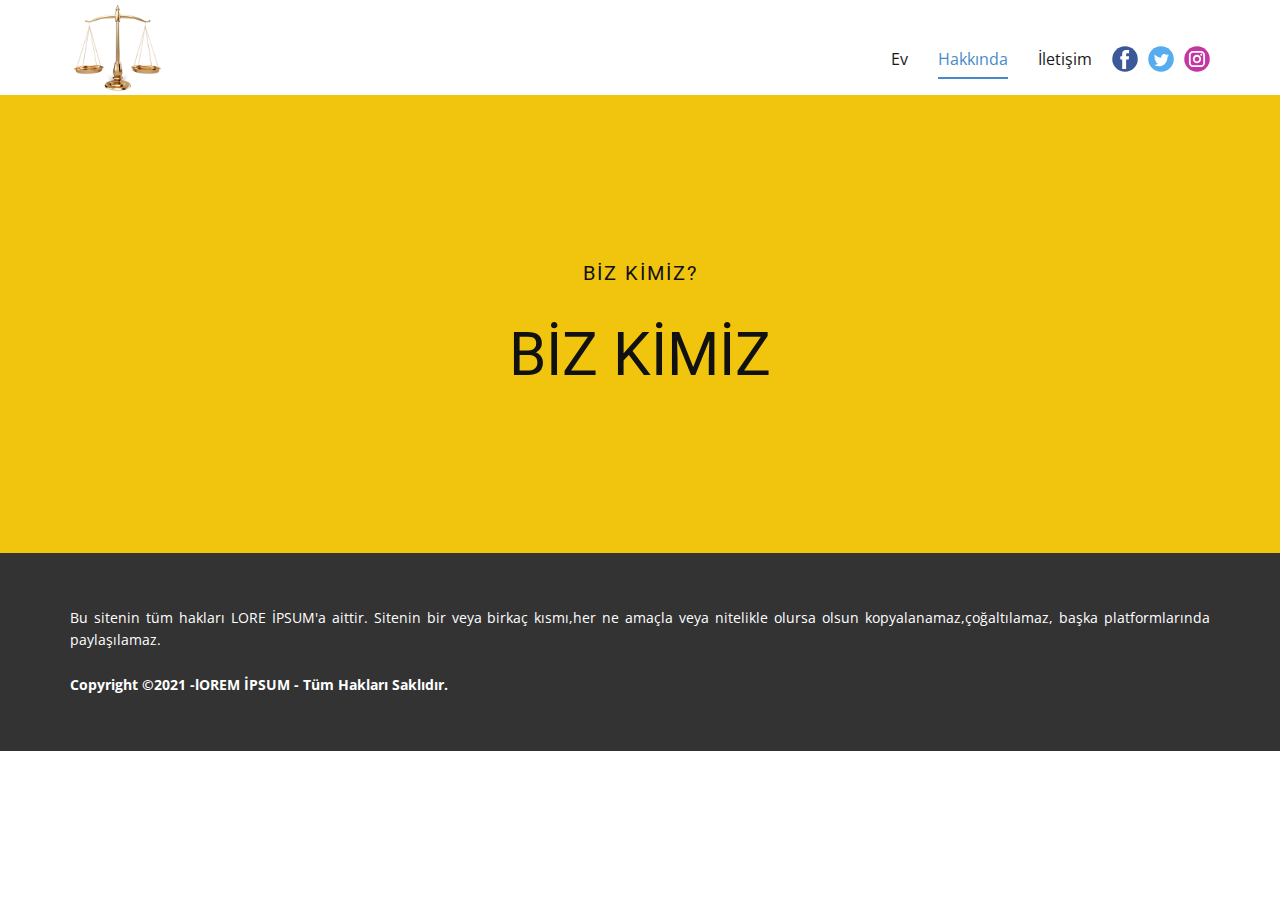
<file: Hakkında.html>
<!DOCTYPE html>
<html style="font-size: 16px;">
  <head>
    <meta name="viewport" content="width=device-width, initial-scale=1.0">
    <meta charset="utf-8">
    <meta name="keywords" content="BİZ KİMİZ">
    <meta name="description" content="">
    <meta name="page_type" content="np-template-header-footer-from-plugin">
    <title>Hakkında</title>
    <link rel="stylesheet" href="avukat.css" media="screen">
<link rel="stylesheet" href="Hakkında.css" media="screen">
    <script class="u-script" type="text/javascript" src="jquery.js" defer=""></script>
    <script class="u-script" type="text/javascript" src="avukat.js" defer=""></script>
    <meta name="generator" content="tahaa">
    <link id="u-theme-google-font" rel="stylesheet" href="https://fonts.googleapis.com/css?family=Roboto:100,100i,300,300i,400,400i,500,500i,700,700i,900,900i|Open+Sans:300,300i,400,400i,600,600i,700,700i,800,800i">
    
    
    <script type="application/ld+json">{
		"@context": "http://schema.org",
		"@type": "Organization",
		"name": "",
		"logo": "images/23366484-0.png",
		"sameAs": [
				"https://facebook.com/name",
				"https://twitter.com/name",
				"https://www.instagram.com/adigetaha1864/"
		]
}</script>
    <meta name="theme-color" content="#478ac9">
    <meta name="twitter:site" content="@">
    <meta name="twitter:card" content="summary_large_image">
    <meta name="twitter:title" content="Hakkında">
    <meta name="twitter:description" content="">
    <meta property="og:title" content="Hakkında">
    <meta property="og:type" content="website">
  </head>
  <body class="u-body"><header class="u-align-center-sm u-align-center-xs u-clearfix u-header u-header" id="sec-9071"><div class="u-clearfix u-sheet u-sheet-1">
        <a href="https://nicepage.com" class="u-image u-logo u-image-1" data-image-width="150" data-image-height="150">
          <img src="images/23366484-0.png" class="u-logo-image u-logo-image-1">
        </a>
        <div class="u-social-icons u-spacing-10 u-social-icons-1" data-animation-name="rotateIn" data-animation-duration="1000" data-animation-delay="0" data-animation-direction="">
          <a class="u-social-url" title="facebook" target="_blank" href="https://facebook.com/name"><span class="u-icon u-social-facebook u-social-icon u-icon-1"><svg class="u-svg-link" preserveAspectRatio="xMidYMin slice" viewBox="0 0 112 112" style=""><use xmlns:xlink="http://www.w3.org/1999/xlink" xlink:href="#svg-bfc5"></use></svg><svg class="u-svg-content" viewBox="0 0 112 112" x="0" y="0" id="svg-bfc5"><circle fill="currentColor" cx="56.1" cy="56.1" r="55"></circle><path fill="#FFFFFF" d="M73.5,31.6h-9.1c-1.4,0-3.6,0.8-3.6,3.9v8.5h12.6L72,58.3H60.8v40.8H43.9V58.3h-8V43.9h8v-9.2
            c0-6.7,3.1-17,17-17h12.5v13.9H73.5z"></path></svg></span>
          </a>
          <a class="u-social-url" title="twitter" target="_blank" href="https://twitter.com/name"><span class="u-icon u-social-icon u-social-twitter u-icon-2"><svg class="u-svg-link" preserveAspectRatio="xMidYMin slice" viewBox="0 0 112 112" style=""><use xmlns:xlink="http://www.w3.org/1999/xlink" xlink:href="#svg-cee9"></use></svg><svg class="u-svg-content" viewBox="0 0 112 112" x="0" y="0" id="svg-cee9"><circle fill="currentColor" class="st0" cx="56.1" cy="56.1" r="55"></circle><path fill="#FFFFFF" d="M83.8,47.3c0,0.6,0,1.2,0,1.7c0,17.7-13.5,38.2-38.2,38.2C38,87.2,31,85,25,81.2c1,0.1,2.1,0.2,3.2,0.2
            c6.3,0,12.1-2.1,16.7-5.7c-5.9-0.1-10.8-4-12.5-9.3c0.8,0.2,1.7,0.2,2.5,0.2c1.2,0,2.4-0.2,3.5-0.5c-6.1-1.2-10.8-6.7-10.8-13.1
            c0-0.1,0-0.1,0-0.2c1.8,1,3.9,1.6,6.1,1.7c-3.6-2.4-6-6.5-6-11.2c0-2.5,0.7-4.8,1.8-6.7c6.6,8.1,16.5,13.5,27.6,14
            c-0.2-1-0.3-2-0.3-3.1c0-7.4,6-13.4,13.4-13.4c3.9,0,7.3,1.6,9.8,4.2c3.1-0.6,5.9-1.7,8.5-3.3c-1,3.1-3.1,5.8-5.9,7.4
            c2.7-0.3,5.3-1,7.7-2.1C88.7,43,86.4,45.4,83.8,47.3z"></path></svg></span>
          </a>
          <a class="u-social-url" title="instagram" target="_blank" href="https://www.instagram.com/adigetaha1864/"><span class="u-icon u-social-icon u-social-instagram u-icon-3"><svg class="u-svg-link" preserveAspectRatio="xMidYMin slice" viewBox="0 0 112 112" style=""><use xmlns:xlink="http://www.w3.org/1999/xlink" xlink:href="#svg-50ce"></use></svg><svg class="u-svg-content" viewBox="0 0 112 112" x="0" y="0" id="svg-50ce"><circle fill="currentColor" cx="56.1" cy="56.1" r="55"></circle><path fill="#FFFFFF" d="M55.9,38.2c-9.9,0-17.9,8-17.9,17.9C38,66,46,74,55.9,74c9.9,0,17.9-8,17.9-17.9C73.8,46.2,65.8,38.2,55.9,38.2
            z M55.9,66.4c-5.7,0-10.3-4.6-10.3-10.3c-0.1-5.7,4.6-10.3,10.3-10.3c5.7,0,10.3,4.6,10.3,10.3C66.2,61.8,61.6,66.4,55.9,66.4z"></path><path fill="#FFFFFF" d="M74.3,33.5c-2.3,0-4.2,1.9-4.2,4.2s1.9,4.2,4.2,4.2s4.2-1.9,4.2-4.2S76.6,33.5,74.3,33.5z"></path><path fill="#FFFFFF" d="M73.1,21.3H38.6c-9.7,0-17.5,7.9-17.5,17.5v34.5c0,9.7,7.9,17.6,17.5,17.6h34.5c9.7,0,17.5-7.9,17.5-17.5V38.8
            C90.6,29.1,82.7,21.3,73.1,21.3z M83,73.3c0,5.5-4.5,9.9-9.9,9.9H38.6c-5.5,0-9.9-4.5-9.9-9.9V38.8c0-5.5,4.5-9.9,9.9-9.9h34.5
            c5.5,0,9.9,4.5,9.9,9.9V73.3z"></path></svg></span>
          </a>
        </div>
        <nav class="u-align-left u-menu u-menu-dropdown u-offcanvas u-menu-1">
          <div class="menu-collapse" style="font-size: 1rem;">
            <a class="u-button-style u-nav-link" href="#">
              <svg class="u-svg-link" preserveAspectRatio="xMidYMin slice" viewBox="0 0 302 302" style=""><use xmlns:xlink="http://www.w3.org/1999/xlink" xlink:href="#svg-8a8f"></use></svg>
              <svg xmlns="http://www.w3.org/2000/svg" xmlns:xlink="http://www.w3.org/1999/xlink" version="1.1" id="svg-8a8f" x="0px" y="0px" viewBox="0 0 302 302" style="enable-background:new 0 0 302 302;" xml:space="preserve" class="u-svg-content"><g><rect y="36" width="302" height="30"></rect><rect y="236" width="302" height="30"></rect><rect y="136" width="302" height="30"></rect>
</g><g></g><g></g><g></g><g></g><g></g><g></g><g></g><g></g><g></g><g></g><g></g><g></g><g></g><g></g><g></g></svg>
            </a>
          </div>
          <div class="u-custom-menu u-nav-container">
            <ul class="u-nav u-spacing-30 u-unstyled u-nav-1"><li class="u-nav-item"><a class="u-border-2 u-border-active-palette-1-base u-border-hover-palette-1-base u-border-no-left u-border-no-right u-border-no-top u-button-style u-nav-link u-text-active-palette-1-base u-text-grey-90 u-text-hover-grey-90" href="Ev.html" style="padding: 10px 0px;">Ev</a>
</li><li class="u-nav-item"><a class="u-border-2 u-border-active-palette-1-base u-border-hover-palette-1-base u-border-no-left u-border-no-right u-border-no-top u-button-style u-nav-link u-text-active-palette-1-base u-text-grey-90 u-text-hover-grey-90" href="Hakkında.html" style="padding: 10px 0px;">Hakkında</a>
</li><li class="u-nav-item"><a class="u-border-2 u-border-active-palette-1-base u-border-hover-palette-1-base u-border-no-left u-border-no-right u-border-no-top u-button-style u-nav-link u-text-active-palette-1-base u-text-grey-90 u-text-hover-grey-90" href="tel:05050956287" style="padding: 10px 0px;">İletişim</a>
</li></ul>
          </div>
          <div class="u-custom-menu u-nav-container-collapse">
            <div class="u-align-center u-black u-container-style u-inner-container-layout u-opacity u-opacity-95 u-sidenav">
              <div class="u-sidenav-overflow">
                <div class="u-menu-close"></div>
                <ul class="u-align-center u-nav u-popupmenu-items u-unstyled u-nav-2"><li class="u-nav-item"><a class="u-button-style u-nav-link" href="Ev.html" style="padding: 10px 0px;">Ev</a>
</li><li class="u-nav-item"><a class="u-button-style u-nav-link" href="Hakkında.html" style="padding: 10px 0px;">Hakkında</a>
</li><li class="u-nav-item"><a class="u-button-style u-nav-link" href="tel:05050956287" style="padding: 10px 0px;">İletişim</a>
</li></ul>
              </div>
            </div>
            <div class="u-black u-menu-overlay u-opacity u-opacity-70"></div>
          </div>
        </nav>
      </div></header>
    <section class="u-align-center u-clearfix u-palette-3-base u-section-1" id="sec-5905">
      <div class="u-clearfix u-sheet u-valign-middle u-sheet-1">
        <h5 class="u-text u-text-default u-text-1">bİZ KİMİZ?</h5>
        <h1 class="u-custom-font u-font-abril-fatface u-text u-text-default u-text-2">BİZ KİMİZ</h1>
      </div>
    </section>
    
    
    <footer class="u-align-center u-clearfix u-footer u-grey-80 u-footer" id="sec-257b"><div class="u-clearfix u-sheet u-valign-middle u-sheet-1">
        <p class="u-align-justify u-small-text u-text u-text-variant u-text-1"> Bu sitenin tüm hakları LORE İPSUM'a aittir. Sitenin bir veya birkaç kısmı,her ne amaçla veya nitelikle olursa olsun kopyalanamaz,çoğaltılamaz, başka platformlarında paylaşılamaz.<br>
          <br><b>Copyright ©2021 -lOREM İPSUM - Tüm Hakları Saklıdır.&nbsp; &nbsp; &nbsp;</b>&nbsp;
        </p>
      </div></footer></section>
  </body>
</html>
</file>
